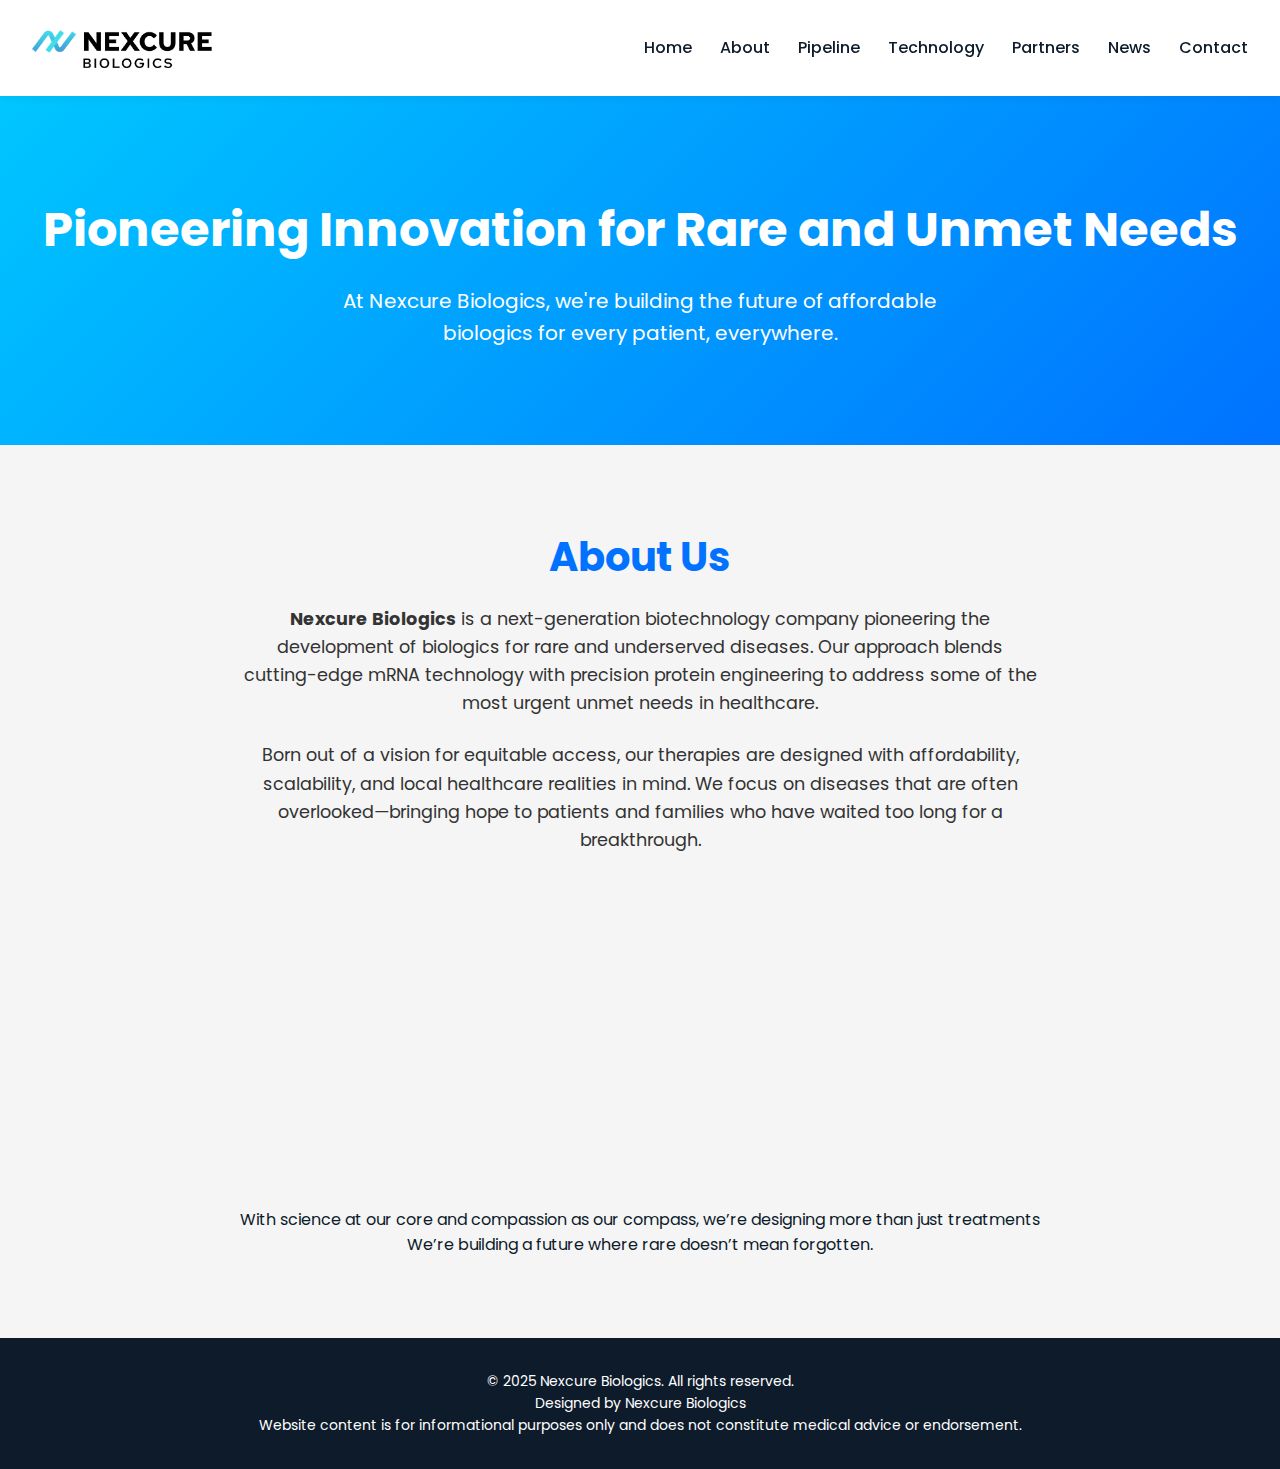
<file: index.html>
<!DOCTYPE html>
<html lang="en">
<head>
  <meta charset="UTF-8" />
  <meta name="viewport" content="width=device-width, initial-scale=1.0" />

  <title>Nexcure Biologics</title>
  <link href="https://fonts.googleapis.com/css2?family=Poppins:wght@300;400;600&display=swap" rel="stylesheet" />
  <link href="https://unpkg.com/aos@2.3.1/dist/aos.css" rel="stylesheet" />

  <style>
    :root {
      --primary-blue: #0072FF;
      --accent-blue: #00C6FF;
      --navy: #0D1B2A;
      --gray-bg: #F5F5F5;
      --white: #FFFFFF;
    }

      * {
      font-family: 'Poppins', sans-serif;
      margin: 0;
      padding: 0;
      box-sizing: border-box;
    }
    
     body {
      font-family: 'Poppins', sans-serif;
      background-color: var(--white);
      color: var(--navy);
      line-height: 1.6;
    }

     header {
      font-family: 'Poppins', sans-serif;
      display: flex;
      justify-content: space-between;
      align-items: center;
      padding: 1.5rem 2rem;
      background-color: var(--white);
      box-shadow: 0 2px 8px rgba(0, 0, 0, 0.06);
      position: sticky;
      top: 0;
      z-index: 1000;
    }
     
    .hero {
      text-align: center;
      padding: 6rem 2rem;
      background: linear-gradient(135deg, var(--accent-blue), var(--primary-blue));
      color: var(--white);
    }

    .hero h1 {
      font-family: 'Poppins', sans-serif;
      font-size: 3rem;
      font-weight: 700;
      margin-bottom: 1rem;
    }

    .hero p {
      font-family: 'Poppins', sans-serif;
      font-size: 1.25rem;
      max-width: 620px;
      margin: 0 auto;
    }
    
    nav a {
      font-family: 'Poppins', sans-serif;
      margin-left: 1.5rem;
      text-decoration: none;
      color: var(--navy);
      font-weight: 500;
      position: relative;
    }

    nav a::after {
      content: "";
      position: absolute;
      width: 0;
      height: 2px;
      background: var(--primary-blue);
      bottom: -4px;
      left: 0;
      transition: width 0.3s ease;
    }

    nav a:hover::after {
      width: 100%;
    }

    .about {
      font-family: 'Poppins', sans-serif;
      padding: 5rem 2rem;
      background-color: var(--gray-bg);
      text-align: center;
    }

    .about h2 {
      font-family: 'Poppins', sans-serif;
      font-size: 2.5rem;
      font-weight: 700;
      margin-bottom: 1rem;
      color: var(--primary-blue);
    }

    .about p {
      font-family: 'Poppins', sans-serif;
      max-width: 800px;
      margin: 0 auto 1.5rem;
      font-size: 1.1rem;
      color: #333;
    }

    .feature-box {
        font-family: 'Poppins', sans-serif;
        width: 100%;
        background-color: var(--white);
        border-radius: 12px;
        box-shadow: 0 4px 12px rgba(0, 0, 0, 0.08);
        padding: 2rem;
        width: 260px;
      }

     .features {
      display: flex;
      justify-content: center;
      gap: 2rem;
      flex-wrap: wrap;
      margin-top: 3rem;
    }

    .feature-box i {
      font-size: 2rem;
      color: var(--primary-blue);
      margin-bottom: 1rem;
    }

    .feature-box h4 {
      font-size: 1.2rem;
      font-weight: 600;
      margin-bottom: 0.5rem;
    }

    .feature-box p {
      font-size: 0.95rem;
      color: #555;
    }

    footer {
      font-family: 'Poppins', sans-serif;
      background-color: var(--navy);
      color: var(--white);
      padding: 2rem;
      text-align: center;
      font-size: 0.875rem;
    }

    .logo {
      height: 48px;
    }
    
</style>
</head>
  
  <body>
    <header>
    <img src="NCB_Logo_HiRes.png" alt="Nexcure Logo" class="logo" />
    <nav>
      <a href="index.html">Home</a>
      <a href="#about">About</a>
      <a href="#pipeline">Pipeline</a>
      <a href="#technology">Technology</a>
      <a href="#partners">Partners</a>
      <a href="#news">News</a>
      <a href="contact.html">Contact</a>
    </nav>
  </header>
    
  <section class="hero">
    <h1>Pioneering Innovation for Rare and Unmet Needs</h1>
    <p>At Nexcure Biologics, we're building the future of affordable biologics for every patient, everywhere.</p>
  </section>

  <section class="about" id="about">
    <h2>About Us</h2>
    <p><strong>Nexcure Biologics</strong> is a next-generation biotechnology company pioneering the development of biologics for rare and underserved diseases. Our approach blends cutting-edge mRNA technology with precision protein engineering to address some of the most urgent unmet needs in healthcare.</p>
    <p>Born out of a vision for equitable access, our therapies are designed with affordability, scalability, and local healthcare realities in mind. We focus on diseases that are often overlooked—bringing hope to patients and families who have waited too long for a breakthrough.</p>
       
  <div class="features">
     <div class="feature-box" data-aos="fade-up"> 
     <h4>mRNA Innovation</h4>
     <p>Harnessing advanced mRNA platforms to engineer precision biologics that work at the molecular level.</p>
     </div>

     <div class="feature-box" data-aos="fade-up" data-aos-delay="100">
     <h4>Patient-centric Science</h4>
     <p>We center patients in every decision, especially those in rare and neglected disease spaces.</p>
     </div>

     <div class="feature-box" data-aos="fade-up" data-aos-delay="200">
     <h4>Global Equity</h4>
     <p>Scalable, affordable, and locally relevant treatments made accessible to all who need them.</p>
     </div>
 
  </div>
  <br>
  With science at our core and compassion as our compass, we’re designing more than just treatments <br> 
  We’re building a future where rare doesn’t mean forgotten.
  
  </section>

  <footer>
    &copy; 2025 Nexcure Biologics. All rights reserved.<br>
    Designed by Nexcure Biologics<br>
    <div class="legal">Website content is for informational purposes only and does not constitute medical advice or endorsement.</div>
  </footer>
    
    <script src="https://unpkg.com/aos@2.3.1/dist/aos.js"></script>
    <script>
      AOS.init();
    </script>
  </body>
</html>
</file>
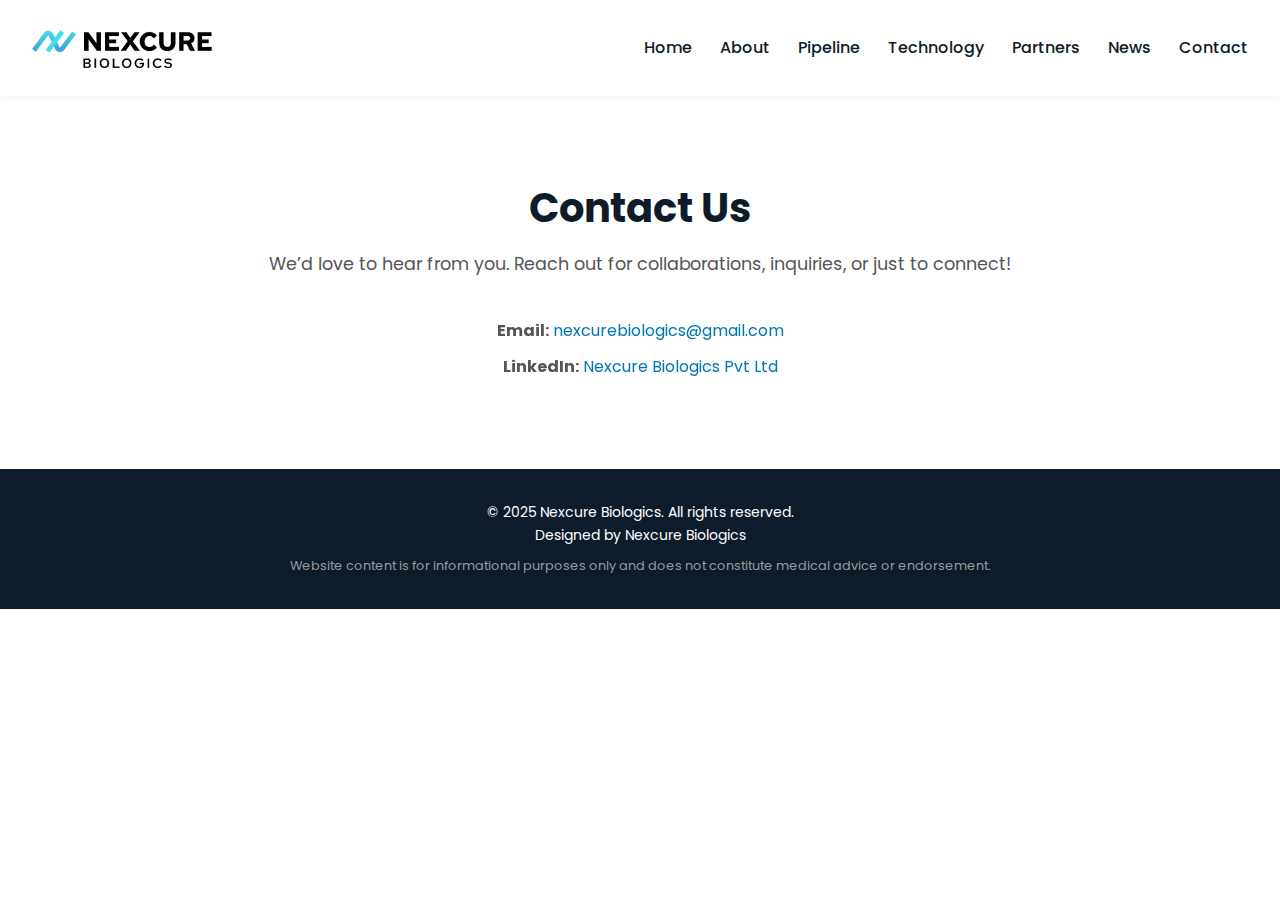
<file: contact.html>
<!DOCTYPE html>
<html lang="en">
<head>
  <meta charset="UTF-8" />
  <meta name="viewport" content="width=device-width, initial-scale=1.0" />

  <title>Contact Us | Nexcure Biologics</title>
  <link href="https://fonts.googleapis.com/css2?family=Poppins:wght@300;400;600&display=swap" rel="stylesheet" />
  <link href="https://unpkg.com/aos@2.3.1/dist/aos.css" rel="stylesheet" />

  <style>
    :root {
      --primary-blue: #0072FF;
      --accent-blue: #00C6FF;
      --navy: #0D1B2A;
      --gray-bg: #F5F5F5;
      --white: #FFFFFF;
    }

    * {
      font-family: 'Poppins', sans-serif;
      margin: 0;
      padding: 0;
      box-sizing: border-box;
    }

    html, body {
      height: 100%;
    }

    .page-container {
      min-height: 100vh;
      display: flex;
      flex-direction: column;
    }

    body {
      font-family: 'Poppins', sans-serif;
      background-color: var(--white);
      color: var(--navy);
      line-height: 1.6;
    }

    header {
      font-family: 'Poppins', sans-serif;
      display: flex;
      justify-content: space-between;
      align-items: center;
      padding: 1.5rem 2rem;
      background-color: var(--white);
      box-shadow: 0 2px 8px rgba(0, 0, 0, 0.06);
      position: sticky;
      top: 0;
      z-index: 1000;
    }

    nav a {
      font-family: 'Poppins', sans-serif;
      margin-left: 1.5rem;
      text-decoration: none;
      color: var(--navy);
      font-weight: 500;
      position: relative;
    }

    nav a::after {
      content: "";
      position: absolute;
      width: 0;
      height: 2px;
      background: var(--primary-blue);
      bottom: -4px;
      left: 0;
      transition: width 0.3s ease;
    }

    nav a:hover::after {
      width: 100%;
    }

    .contact {
      padding: 80px 20px;
      text-align: center;
      flex: 1;
    }

    .contact h2 {
      font-size: 2.5rem;
      margin-bottom: 10px;
    }

    .contact p {
      font-size: 1.1rem;
      margin-bottom: 40px;
      color: #555;
    }

    .contact-info p {
      font-size: 1rem;
      margin: 10px 0;
    }

    .contact-info a {
      color: #0077b5;
      text-decoration: none;
    }

    .contact-info a:hover {
      text-decoration: underline;
    }

    footer {
      font-family: 'Poppins', sans-serif;
      background-color: var(--navy);
      color: var(--white);
      padding: 2rem;
      text-align: center;
      font-size: 0.875rem;
    }

    .logo {
      height: 48px;
    }

    .legal {
      font-size: 0.8rem;
      margin-top: 10px;
      color: #999;
    }
  </style>
</head>
<body>
    <header>
      <img src="NCB_Logo_HiRes.png" alt="Nexcure Logo" class="logo" />
      <nav>
        <a href="index.html">Home</a>
        <a href="#about">About</a>
        <a href="#pipeline">Pipeline</a>
        <a href="#technology">Technology</a>
        <a href="#partners">Partners</a>
        <a href="#news">News</a>
        <a href="contact.html">Contact</a>
      </nav>
    </header>

    <section class="contact" id="contact">
      <h2>Contact Us</h2>
      <p>We’d love to hear from you. Reach out for collaborations, inquiries, or just to connect!</p>

      <div class="contact-info" data-aos="fade-up">
        <p><strong>Email:</strong> <a href="mailto:nexcurebiologics@gmail.com">nexcurebiologics@gmail.com</a></p>
        <p><strong>LinkedIn:</strong> <a href="https://www.linkedin.com/company/nexcurebiologics-pvtltd/about/" target="_blank">Nexcure Biologics Pvt Ltd</a></p>
      </div>
    </section>

    <footer>
      &copy; 2025 Nexcure Biologics. All rights reserved.<br>
      Designed by Nexcure Biologics<br>
      <div class="legal">Website content is for informational purposes only and does not constitute medical advice or endorsement.</div>
    </footer>

  <script src="https://unpkg.com/aos@2.3.1/dist/aos.js"></script>
  <script>
    AOS.init();
  </script>
</body>
</html>
</file>
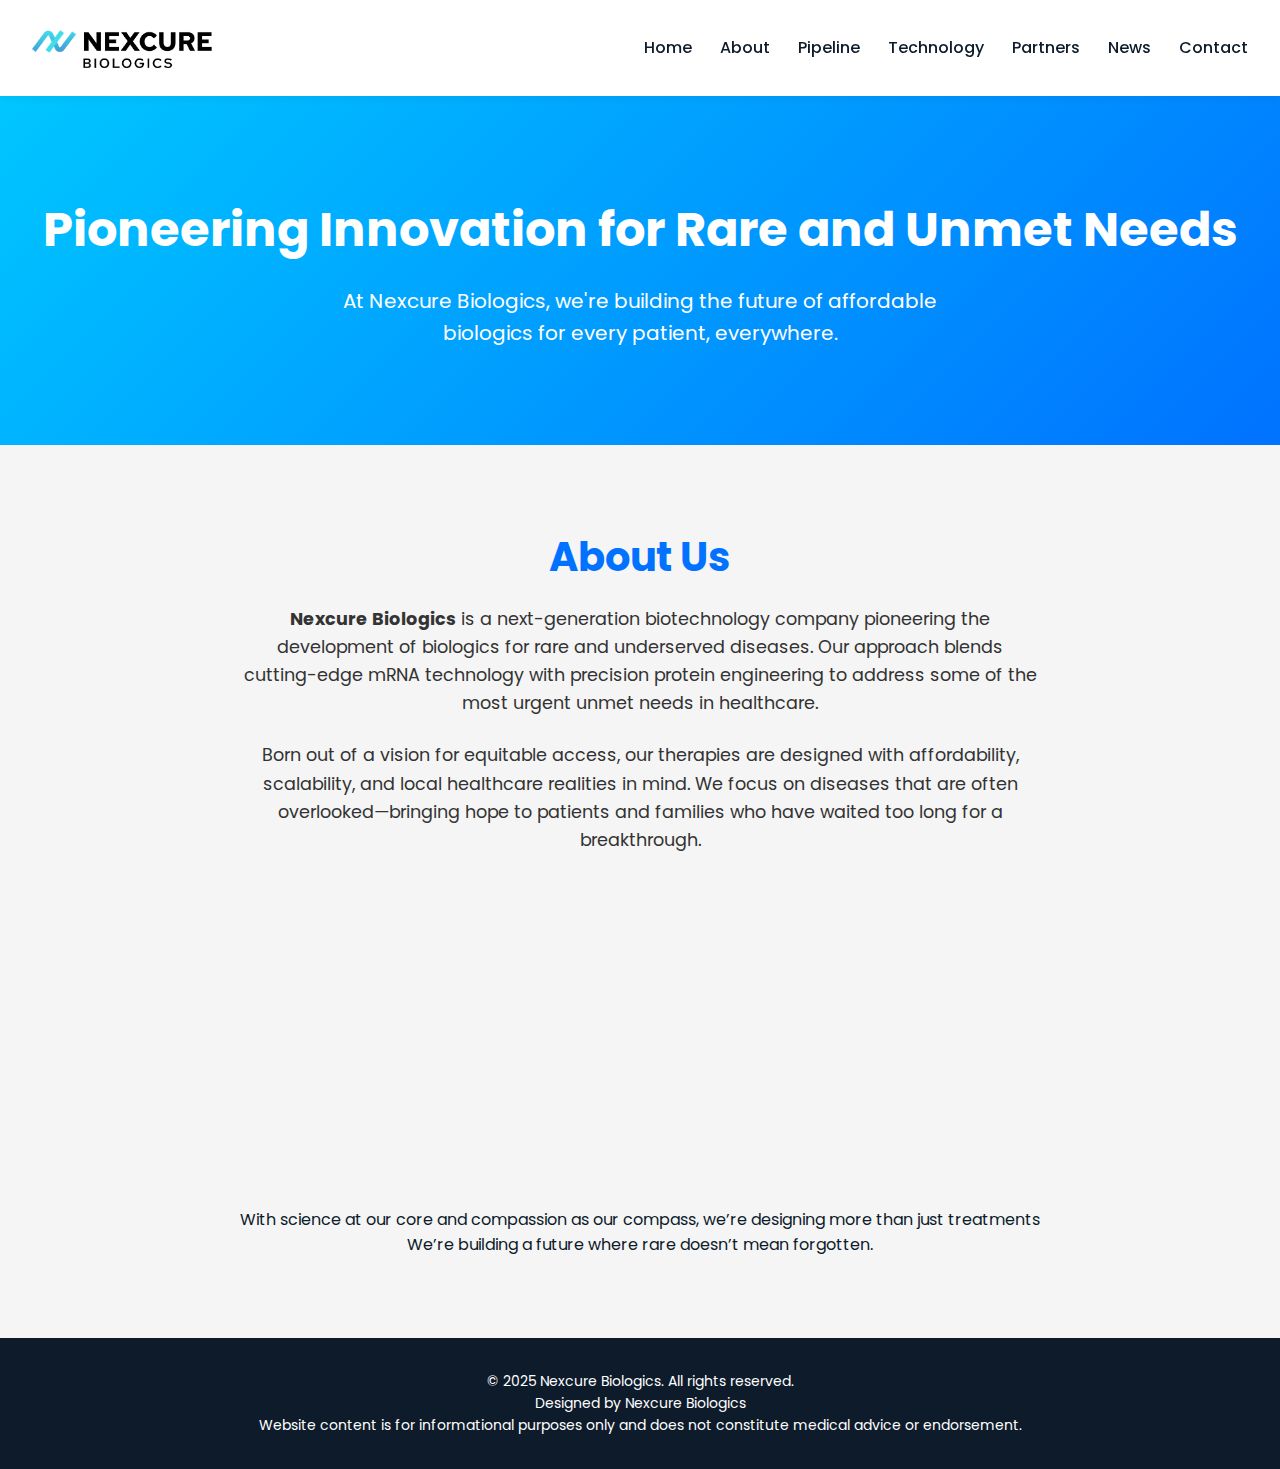
<file: newindex.html>
<!DOCTYPE html>
<html lang="en">
<head>
  <meta charset="UTF-8" />
  <meta name="viewport" content="width=device-width, initial-scale=1.0" />

  <title>Nexcure Biologics</title>
  <link href="https://fonts.googleapis.com/css2?family=Poppins:wght@300;400;600&display=swap" rel="stylesheet" />
  <link href="https://unpkg.com/aos@2.3.1/dist/aos.css" rel="stylesheet" />

  <style>
    :root {
      --primary-blue: #0072FF;
      --accent-blue: #00C6FF;
      --navy: #0D1B2A;
      --gray-bg: #F5F5F5;
      --white: #FFFFFF;
    }

      * {
      font-family: 'Poppins', sans-serif;
      margin: 0;
      padding: 0;
      box-sizing: border-box;
    }
    
     body {
      font-family: 'Poppins', sans-serif;
      background-color: var(--white);
      color: var(--navy);
      line-height: 1.6;
    }

     header {
      font-family: 'Poppins', sans-serif;
      display: flex;
      justify-content: space-between;
      align-items: center;
      padding: 1.5rem 2rem;
      background-color: var(--white);
      box-shadow: 0 2px 8px rgba(0, 0, 0, 0.06);
      position: sticky;
      top: 0;
      z-index: 1000;
    }
     
    .hero {
      text-align: center;
      padding: 6rem 2rem;
      background: linear-gradient(135deg, var(--accent-blue), var(--primary-blue));
      color: var(--white);
    }

    .hero h1 {
      font-family: 'Poppins', sans-serif;
      font-size: 3rem;
      font-weight: 700;
      margin-bottom: 1rem;
    }

    .hero p {
      font-family: 'Poppins', sans-serif;
      font-size: 1.25rem;
      max-width: 620px;
      margin: 0 auto;
    }
    
    nav a {
      font-family: 'Poppins', sans-serif;
      margin-left: 1.5rem;
      text-decoration: none;
      color: var(--navy);
      font-weight: 500;
      position: relative;
    }

    nav a::after {
      content: "";
      position: absolute;
      width: 0;
      height: 2px;
      background: var(--primary-blue);
      bottom: -4px;
      left: 0;
      transition: width 0.3s ease;
    }

    nav a:hover::after {
      width: 100%;
    }

    .about {
      font-family: 'Poppins', sans-serif;
      padding: 5rem 2rem;
      background-color: var(--gray-bg);
      text-align: center;
    }

    .about h2 {
      font-family: 'Poppins', sans-serif;
      font-size: 2.5rem;
      font-weight: 700;
      margin-bottom: 1rem;
      color: var(--primary-blue);
    }

    .about p {
      font-family: 'Poppins', sans-serif;
      max-width: 800px;
      margin: 0 auto 1.5rem;
      font-size: 1.1rem;
      color: #333;
    }

    .feature-box {
        font-family: 'Poppins', sans-serif;
        width: 100%;
        background-color: var(--white);
        border-radius: 12px;
        box-shadow: 0 4px 12px rgba(0, 0, 0, 0.08);
        padding: 2rem;
        width: 260px;
      }

     .features {
      display: flex;
      justify-content: center;
      gap: 2rem;
      flex-wrap: wrap;
      margin-top: 3rem;
    }

    .feature-box i {
      font-size: 2rem;
      color: var(--primary-blue);
      margin-bottom: 1rem;
    }

    .feature-box h4 {
      font-size: 1.2rem;
      font-weight: 600;
      margin-bottom: 0.5rem;
    }

    .feature-box p {
      font-size: 0.95rem;
      color: #555;
    }

    footer {
      font-family: 'Poppins', sans-serif;
      background-color: var(--navy);
      color: var(--white);
      padding: 2rem;
      text-align: center;
      font-size: 0.875rem;
    }

    .logo {
      height: 48px;
    }
    
</style>
</head>
  
  <body>
    <header>
    <img src="NCB_Logo_HiRes.png" alt="Nexcure Logo" class="logo" />
    <nav>
      <a href="#">Home</a>
      <a href="#about">About</a>
      <a href="#pipeline">Pipeline</a>
      <a href="#technology">Technology</a>
      <a href="#partners">Partners</a>
      <a href="#news">News</a>
      <a href="contact.html">Contact</a>
    </nav>
  </header>
    
  <section class="hero">
    <h1>Pioneering Innovation for Rare and Unmet Needs</h1>
    <p>At Nexcure Biologics, we're building the future of affordable biologics for every patient, everywhere.</p>
  </section>

  <section class="about" id="about">
    <h2>About Us</h2>
    <p><strong>Nexcure Biologics</strong> is a next-generation biotechnology company pioneering the development of biologics for rare and underserved diseases. Our approach blends cutting-edge mRNA technology with precision protein engineering to address some of the most urgent unmet needs in healthcare.</p>
    <p>Born out of a vision for equitable access, our therapies are designed with affordability, scalability, and local healthcare realities in mind. We focus on diseases that are often overlooked—bringing hope to patients and families who have waited too long for a breakthrough.</p>
       
  <div class="features">
     <div class="feature-box" data-aos="fade-up"> 
     <h4>mRNA Innovation</h4>
     <p>Harnessing advanced mRNA platforms to engineer precision biologics that work at the molecular level.</p>
     </div>

     <div class="feature-box" data-aos="fade-up" data-aos-delay="100">
     <h4>Patient-centric Science</h4>
     <p>We center patients in every decision, especially those in rare and neglected disease spaces.</p>
     </div>

     <div class="feature-box" data-aos="fade-up" data-aos-delay="200">
     <h4>Global Equity</h4>
     <p>Scalable, affordable, and locally relevant treatments made accessible to all who need them.</p>
     </div>
 
  </div>
  <br>
  With science at our core and compassion as our compass, we’re designing more than just treatments <br> 
  We’re building a future where rare doesn’t mean forgotten.
  
  </section>

  <footer>
    &copy; 2025 Nexcure Biologics. All rights reserved.<br>
    Designed by Nexcure Biologics<br>
    <div class="legal">Website content is for informational purposes only and does not constitute medical advice or endorsement.</div>
  </footer>
    
    <script src="https://unpkg.com/aos@2.3.1/dist/aos.js"></script>
    <script>
      AOS.init();
    </script>
  </body>
</html>
</file>
